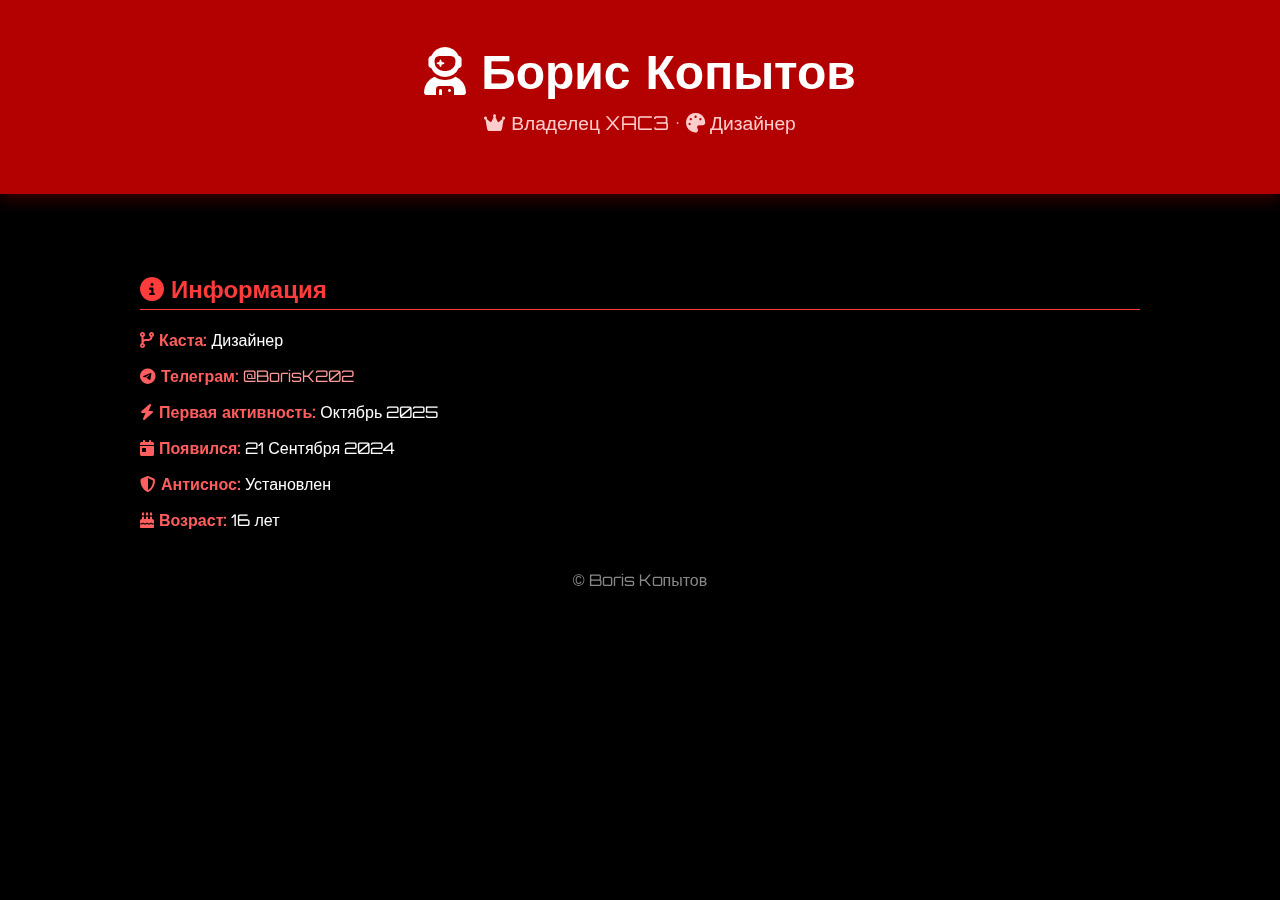
<file: BorisAbout/index.html>
<!DOCTYPE html>
<html lang="ru">
<head>
  <meta charset="UTF-8" />
  <meta name="viewport" content="width=device-width, initial-scale=1.0" />
  <title>Борис Копытов — XAC3</title>
  <link rel="stylesheet" href="https://cdnjs.cloudflare.com/ajax/libs/font-awesome/6.5.0/css/all.min.css">
  <style>
    @import url('https://fonts.googleapis.com/css2?family=Orbitron:wght@600&display=swap');

    html, body {
      margin: 0;
      padding: 0;
      font-family: 'Orbitron', sans-serif;
      background: #000;
      color: #fff;
      overflow-x: hidden;
      user-select: none;
    }

    body::before {
      content: '';
      position: fixed;
      top: 0;
      left: 0;
      width: 100%;
      height: 100%;
      background: url('https://i.gifer.com/7VE.gif') repeat;
      opacity: 0.08;
      z-index: 0;
    }

    header {
      background: #b30000;
      text-align: center;
      padding: 40px 20px;
      position: relative;
      z-index: 1;
      box-shadow: 0 5px 15px #b3000055;
      animation: fadeInDown 1s ease;
    }

    header h1 {
      font-size: 3em;
      margin: 0;
    }

    header p {
      font-size: 1.2em;
      margin-top: 10px;
      color: #ffcccc;
    }

    .container {
      max-width: 1000px;
      margin: auto;
      padding: 40px 20px;
      position: relative;
      z-index: 1;
      animation: fadeInUp 1.2s ease;
    }

    h2 {
      color: #ff3c3c;
      border-bottom: 1px solid #ff3c3c;
      padding-bottom: 5px;
      margin-top: 40px;
    }

    .label {
      color: #ff5e5e;
      font-weight: bold;
    }

    a {
      color: #ff9999;
      text-decoration: none;
      transition: 0.3s;
    }

    a:hover {
      color: white;
      text-shadow: 0 0 10px red;
    }

    ul {
      list-style: none;
      padding-left: 0;
    }

    ul li {
      margin-bottom: 10px;
      display: flex;
      align-items: center;
      transition: 0.3s ease;
    }

    ul li:hover {
      color: #ff3c3c;
      transform: translateX(10px);
    }

    ul li i {
      margin-right: 12px;
      color: #ff3c3c;
    }

    .tutorial-image img {
      width: 100%;
      max-width: 600px;
      border: 3px solid #ff3c3c;
      border-radius: 10px;
      box-shadow: 0 0 25px #ff3c3c44;
    }

    footer {
      text-align: center;
      color: #888;
      margin: 40px 0 20px;
      z-index: 1;
      position: relative;
    }

    /* Animations */
    @keyframes fadeInDown {
      from { opacity: 0; transform: translateY(-30px); }
      to { opacity: 1; transform: translateY(0); }
    }

    @keyframes fadeInUp {
      from { opacity: 0; transform: translateY(30px); }
      to { opacity: 1; transform: translateY(0); }
    }
  </style>

  <script>
    // 🔒 Анти-правый клик, копирование, Ctrl+U, Ctrl+S, Ctrl+C
    document.addEventListener('contextmenu', e => e.preventDefault());
    document.addEventListener('keydown', function(e) {
      if ((e.ctrlKey && ['u', 's', 'c'].includes(e.key.toLowerCase())) || e.keyCode === 123) {
        e.preventDefault();
      }
    });
  </script>
</head>
<body ondragstart="return false;" onselectstart="return false;">

<!-- 🔊 Звук -->
<audio autoplay loop>
  <source src="https://files.catbox.moe/27yn62.mp3" type="audio/mpeg">
</audio>

<header>
  <h1><i class="fa-solid fa-user-astronaut"></i> Борис Копытов</h1>
  <p><i class="fa-solid fa-crown"></i> Владелец XAC3 • <i class="fa-solid fa-palette"></i> Дизайнер</p>
</header>

<div class="container">
  <section>
    <h2><i class="fa-solid fa-circle-info"></i> Информация</h2>
    <p><span class="label"><i class="fa-solid fa-code-branch"></i> Каста:</span> Дизайнер</p>
    <p><span class="label"><i class="fa-brands fa-telegram"></i> Телеграм:</span> <a href="https://t.me/BorisK202">@BorisK202</a></p>
    <p><span class="label"><i class="fa-solid fa-bolt"></i> Первая активность:</span> Октябрь 2025</p>
    <p><span class="label"><i class="fa-solid fa-calendar-day"></i> Появился:</span> 21 Сентября 2024</p>
    <p><span class="label"><i class="fa-solid fa-shield-halved"></i> Антиснос:</span> Установлен</p>
    <p><span class="label"><i class="fa-solid fa-cake-candles"></i> Возраст:</span> 16 лет</p>
  </section>


<footer>
  <p>©  Boris Koпытов</p>
</footer>

</body>
</html>
</file>
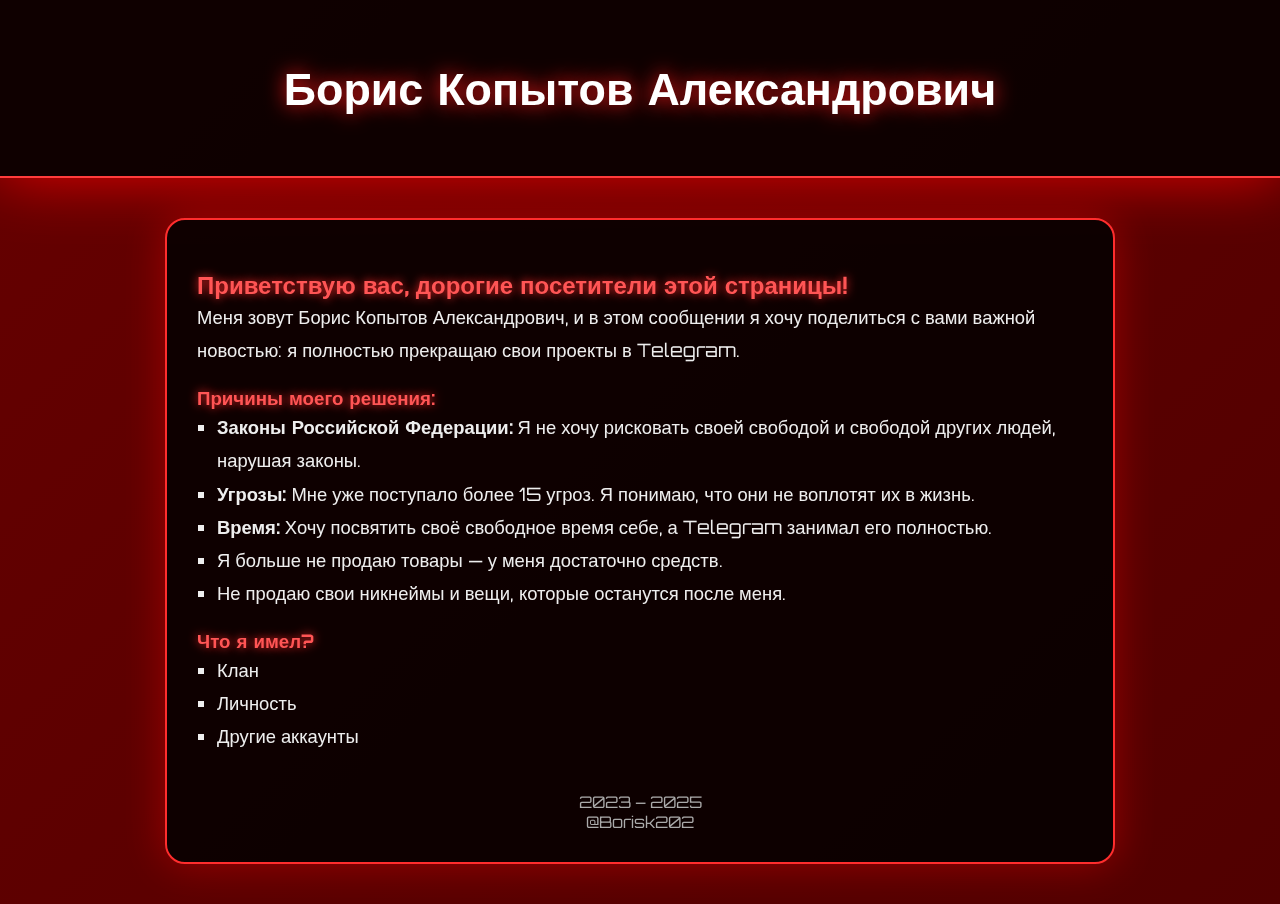
<file: BorisAbout2025/index.html>
<!DOCTYPE html>
<html lang="ru">
<head>
  <meta charset="UTF-8">
  <meta name="viewport" content="width=device-width, initial-scale=1.0">
  <title>Борис Копытов — Уход из Telegram</title>

  <!-- Orbitron -->
  <link href="https://fonts.googleapis.com/css2?family=Orbitron:wght@500;700&display=swap" rel="stylesheet">
  <!-- AOS для анимации -->
  <link rel="stylesheet" href="https://unpkg.com/aos@2.3.1/dist/aos.css"/>

  <style>
    * {
      margin: 0;
      padding: 0;
      box-sizing: border-box;
      user-select: none;
      -webkit-user-select: none;
      -moz-user-select: none;
      -ms-user-select: none;
    }

    html, body {
      font-family: 'Orbitron', sans-serif;
      overflow-x: hidden;
      background: linear-gradient(-45deg, #1a0000, #300000, #4a0000, #660000);
      background-size: 400% 400%;
      animation: gradientBG 20s ease infinite;
      color: #fff;
      scroll-behavior: smooth;
    }

    @keyframes gradientBG {
      0% {background-position: 0% 50%;}
      50% {background-position: 100% 50%;}
      100% {background-position: 0% 50%;}
    }

    header {
      padding: 60px 20px;
      text-align: center;
      background: rgba(0, 0, 0, 0.85);
      border-bottom: 2px solid #ff3c3c;
      box-shadow: 0 0 40px #ff3c3c88;
      transition: transform 0.3s ease, box-shadow 0.3s ease;
    }

    header:hover {
      transform: scale(1.01);
      box-shadow: 0 0 60px #ff0000cc;
    }

    h1 {
      font-size: 2.8em;
      color: #ffffff;
      text-shadow: 0 0 20px #ff1a1a;
      transition: text-shadow 0.3s ease;
    }

    h1:hover {
      text-shadow: 0 0 30px #ff0000;
    }

    .container {
      max-width: 950px;
      margin: 40px auto;
      padding: 30px;
      background: rgba(0, 0, 0, 0.85);
      border: 2px solid #ff2d2d;
      border-radius: 20px;
      box-shadow: 0 0 40px #ff000066;
      transition: transform 0.3s, box-shadow 0.3s;
    }

    .container:hover {
      transform: scale(1.015);
      box-shadow: 0 0 60px #ff000099;
    }

    h2, h3 {
      color: #ff5555;
      text-shadow: 0 0 10px #ff2a2a;
      margin-top: 20px;
      transition: text-shadow 0.3s ease;
    }

    h2:hover, h3:hover {
      text-shadow: 0 0 20px #ff4444;
    }

    p, li {
      font-size: 1.15em;
      line-height: 1.8;
      color: #eeeeee;
    }

    ul {
      padding-left: 20px;
      list-style-type: square;
    }

    .footer {
      text-align: center;
      font-size: 1em;
      margin-top: 40px;
      color: #aaa;
    }

    @media (max-width: 768px) {
      h1 { font-size: 2em; }
      .container { margin: 20px 10px; padding: 20px; }
      h2, h3 { font-size: 1.3em; }
      p, li { font-size: 1em; }
    }
  </style>

  <!-- Защита от копирования и ПКМ -->
  <script>
    document.addEventListener('contextmenu', event => event.preventDefault());
    document.addEventListener('copy', event => event.preventDefault());
    document.addEventListener('keydown', function(e) {
      if (e.ctrlKey && ['c', 'u', 's', 'x', 'a'].includes(e.key.toLowerCase())) {
        e.preventDefault();
      }
    });
    document.addEventListener('selectstart', event => event.preventDefault());
  </script>
</head>
<body>

<header data-aos="fade-down">
  <h1>Борис Копытов Александрович</h1>
</header>

<div class="container" data-aos="fade-up">
  <h2>Приветствую вас, дорогие посетители этой страницы!</h2>
  <p>Меня зовут Борис Копытов Александрович, и в этом сообщении я хочу поделиться с вами важной новостью: я полностью прекращаю свои проекты в Telegram.</p>

  <h3>Причины моего решения:</h3>
  <ul>
    <li><strong>Законы Российской Федерации:</strong> Я не хочу рисковать своей свободой и свободой других людей, нарушая законы.</li>
    <li><strong>Угрозы:</strong> Мне уже поступало более 15 угроз. Я понимаю, что они не воплотят их в жизнь.</li>
    <li><strong>Время:</strong> Хочу посвятить своё свободное время себе, а Telegram занимал его полностью.</li>
  </ul>

  <ul>
    <li>Я больше не продаю товары — у меня достаточно средств.</li>
    <li>Не продаю свои никнеймы и вещи, которые останутся после меня.</li>
  </ul>

  <h3>Что я имел?</h3>
  <ul>
    <li>Клан</li>
    <li>Личность</li>
    <li>Другие аккаунты</li>
  </ul>

  <div class="footer">
    2023 – 2025<br>@Borisk202
  </div>
</div>

<!-- AOS анимации -->
<script src="https://unpkg.com/aos@2.3.1/dist/aos.js"></script>
<script>
  AOS.init();
</script>

</body>
</html>
</file>
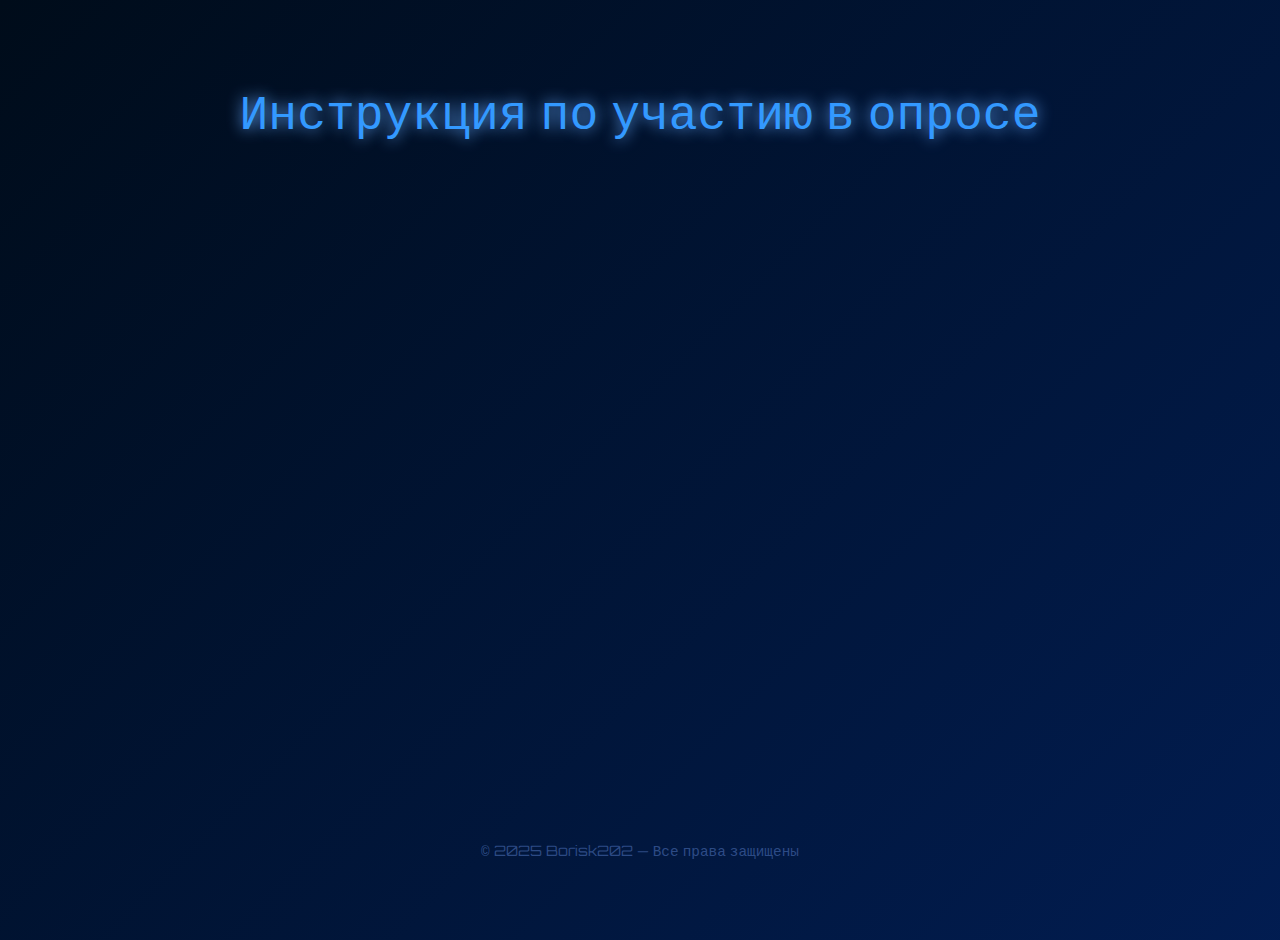
<file: Опросы/index.html>
<!DOCTYPE html>
<html lang="ru">
<head>
<meta charset="UTF-8" />
<meta name="viewport" content="width=device-width, initial-scale=1" />
<title>Инструкция — Как попасть на опрос</title>
<style>
  @import url('https://fonts.googleapis.com/css2?family=Orbitron&display=swap');

  /* Анимированный градиентный фон */
  @keyframes bgAnim {
    0% {background-position: 0% 50%;}
    50% {background-position: 100% 50%;}
    100% {background-position: 0% 50%;}
  }

  body {
    margin: 0;
    height: 100vh;
    font-family: 'Orbitron', monospace;
    background: linear-gradient(-45deg, #0b1437, #00194f, #022263, #000c1a);
    background-size: 400% 400%;
    animation: bgAnim 15s ease infinite;
    color: #a0c8ff;
    display: flex;
    flex-direction: column;
    align-items: center;
    justify-content: center;
    padding: 20px;
    user-select: none;
  }

  header {
    font-size: 3rem;
    color: #3399ff;
    text-shadow: 0 0 15px #66aaff;
    margin-bottom: 20px;
  }

  .container {
    background: rgba(10, 20, 50, 0.85);
    border-radius: 20px;
    padding: 30px 40px;
    max-width: 700px;
    box-shadow: 0 0 30px #5577ffaa;
    text-align: center;
    backdrop-filter: blur(8px);
  }

  p {
    font-size: 1.3rem;
    line-height: 1.5;
    margin-bottom: 25px;
    color: #cde4ff;
  }

  .url-example {
    font-family: 'Orbitron', monospace;
    font-size: 1.4rem;
    color: #99ccff;
    background: #112244;
    padding: 15px 25px;
    border-radius: 12px;
    box-shadow: 0 0 15px #4477ff88;
    user-select: text;
    word-break: break-all;
    margin-bottom: 20px;
    cursor: pointer;
    transition: box-shadow 0.3s ease;
  }

  .url-example:hover {
    box-shadow: 0 0 30px #77aaffcc;
  }

  footer {
    margin-top: 40px;
    font-size: 0.9rem;
    color: #4466aaaa;
  }

  /* Плавное появление */
  .container {
    opacity: 0;
    animation: fadeIn 1.2s forwards;
  }

  @keyframes fadeIn {
    to {opacity: 1;}
  }
</style>
</head>
<body>
  <header>Инструкция по участию в опросе</header>
  <div class="container" role="main" aria-label="Инструкция как попасть на опрос">
    <p>Добро пожаловать! Чтобы пройти опрос, пожалуйста, перейдите по специальному URL, который выглядит так:</p>
    <div class="url-example" tabindex="0" title="Кликните чтобы скопировать">
      https://borisk202.github.io/Mirror/Опросы/указать
    </div>
    <p><strong>Что означает часть URL "указать"?</strong><br />
      Это уникальный идентификатор опроса, который вам нужно получить от организатора. Например: <code>9292839</code>, <code>38292103</code> или <code>chat</code>.</p>
    <p>Просто замените <code>указать</code> на нужное значение и откройте ссылку в браузере.</p>
    <p>Пример полного URL для конкретного опроса:<br />
      <code>https://borisk202.github.io/Mirror/Опросы/пожар2025</code></p>
    <p>Удачи! Ответьте честно, и вы узнаете свою судьбу.</p>
  </div>
  <footer>© 2025 Borisk202 — Все права защищены</footer>

  <script>
    // Копирование URL по клику с подсказкой
    const urlBox = document.querySelector('.url-example');
    urlBox.addEventListener('click', () => {
      navigator.clipboard.writeText(urlBox.textContent).then(() => {
        urlBox.textContent = 'Ссылка скопирована! Нажмите обновить страницу';
        setTimeout(() => {
          urlBox.textContent = 'https://borisk202.github.io/Mirror/Опросы/указать';
        }, 3000);
      });
    });
  </script>
</body>
</html>
</file>
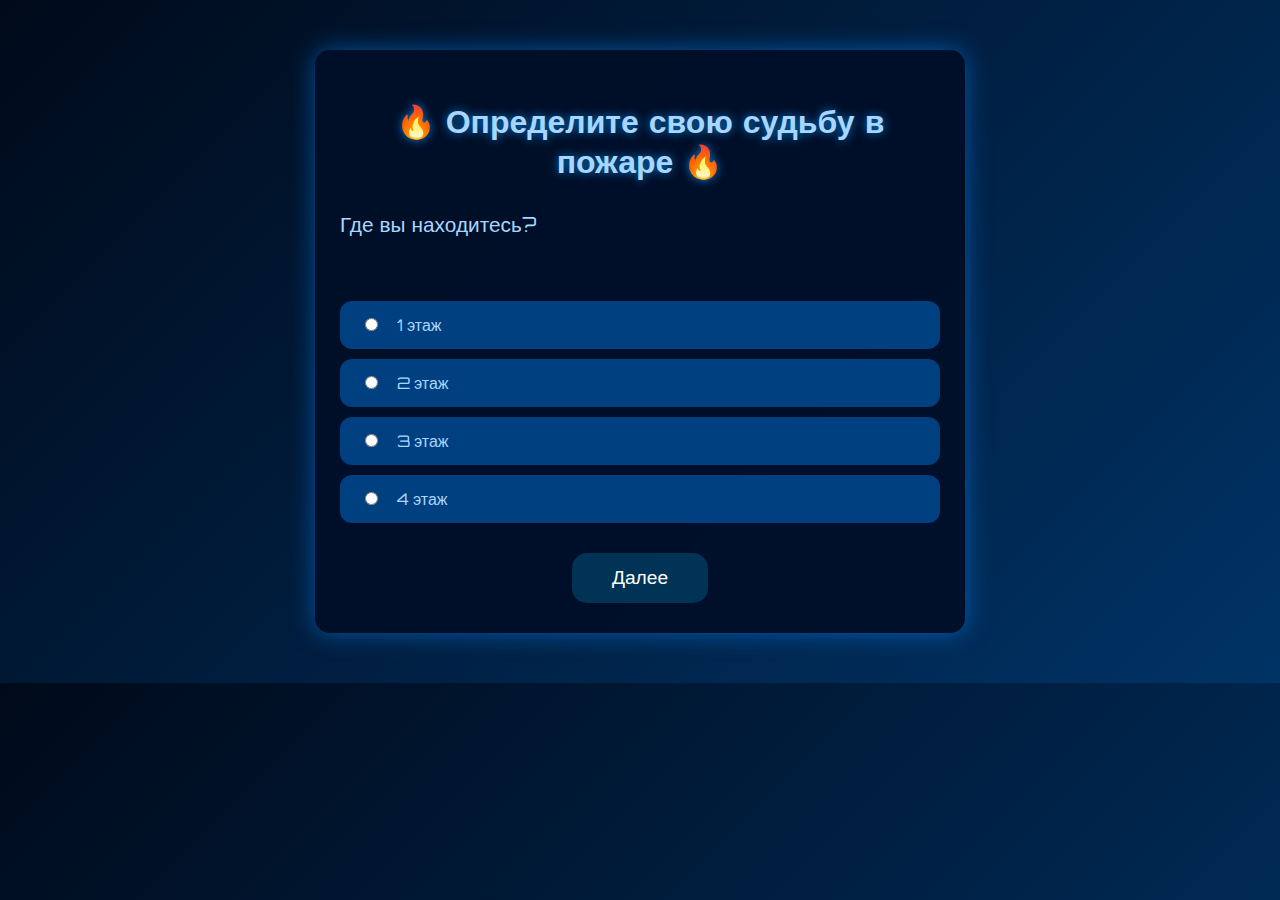
<file: Опросы/819101371.html>
<!DOCTYPE html>
<html lang="ru">
<head>
<meta charset="UTF-8" />
<meta name="viewport" content="width=device-width, initial-scale=1" />
<title>Опрос — Судьба на пожаре</title>
<style>
  @import url('https://fonts.googleapis.com/css2?family=Orbitron&display=swap');
  body {
    margin: 0; padding: 0;
    font-family: 'Orbitron', sans-serif;
    background: linear-gradient(135deg, #000A1A, #003366);
    color: #A9D6FF;
    user-select: none;
  }
  .container {
    max-width: 600px;
    margin: 50px auto;
    background: rgba(0, 15, 40, 0.95);
    padding: 30px 25px;
    border-radius: 15px;
    box-shadow: 0 0 25px #0088ff88;
  }
  h1 {
    text-align: center;
    font-weight: 700;
    font-size: 2rem;
    margin-bottom: 30px;
    text-shadow: 0 0 10px #0099ffcc;
  }
  #question {
    font-size: 1.3rem;
    margin-bottom: 20px;
    min-height: 70px;
  }
  label {
    display: block;
    background: #004080;
    margin: 10px 0;
    padding: 14px 20px;
    border-radius: 12px;
    cursor: pointer;
    transition: background-color 0.3s;
  }
  label:hover {
    background: #0066cc;
  }
  input[type="radio"] {
    margin-right: 15px;
    cursor: pointer;
  }
  #next-btn {
    display: block;
    margin: 30px auto 0;
    padding: 14px 40px;
    font-size: 1.2rem;
    border: none;
    border-radius: 15px;
    background-color: #0099ff;
    color: white;
    cursor: pointer;
  }
  #next-btn:disabled {
    background-color: #003355;
    cursor: not-allowed;
  }
  #result {
    display: none;
    font-size: 1.6rem;
    text-align: center;
    margin-top: 40px;
    color: #00ccff;
    text-shadow: 0 0 10px #00ccffaa;
  }
</style>
</head>
<body>
<div class="container" role="main">
  <h1>🔥 Определите свою судьбу в пожаре 🔥</h1>
  <div id="quiz">
    <div id="question"></div>
    <form id="answers-form"></form>
    <button id="next-btn" disabled>Далее</button>
  </div>
  <div id="result"></div>
</div>

<script>
  // Вопросы и варианты
  const questions = [
    { q: "Где вы находитесь?", a: ["1 этаж", "2 этаж", "3 этаж", "4 этаж"] },
    { q: "Что вы делали перед пожаром?", a: ["Покупал еду", "Стоял в очереди", "Гулял", "Разговаривал"] },
    { q: "Как вы отреагировали на тревогу?", a: ["Паниковал", "Пошёл к выходу", "Спрятался", "Позвал на помощь"] },
    { q: "Что вы видите?", a: ["Дым", "Огонь", "Людей в панике", "Полицию"] },
    { q: "Есть ли у вас телефон?", a: ["Да", "Нет"] },
    { q: "Что вы сделали при появлении террористов?", a: ["Бежал", "Прятался", "Звал на помощь", "Сражался"] },
    { q: "Вы пытаетесь помочь другим?", a: ["Да", "Нет"] },
    { q: "Удаётся ли вам покинуть здание?", a: ["Да", "Нет"] },
    { q: "Вы ранены?", a: ["Да", "Нет"] },
    { q: "Ваша судьба:", a: ["Выживший", "Раненый", "Погибший", "Арестованный"] }
  ];

  const results = [
    "Жертва пожара, труп на третьем этаже",
    "Жертва пожара, труп на втором этаже",
    "Жертва пожара, труп на четвертом этаже",
    "Жертва пожара, ранен",
    "Раненый",
    "Причастный к пожару, арестован полицией",
    "Пострадавший охранник от пожара и рук террористов",
    "Жертва террориста, труп на 4 этаже",
    "Жертва террориста, труп на 3 этаже",
    "Выживший, сбежал от полиции и террористов"
  ];

  let currentIndex = 0;
  let answers = [];

  const questionEl = document.getElementById("question");
  const answersForm = document.getElementById("answers-form");
  const nextBtn = document.getElementById("next-btn");
  const resultEl = document.getElementById("result");

  function loadQuestion(index) {
    nextBtn.disabled = true;
    answersForm.innerHTML = "";
    questionEl.textContent = questions[index].q;

    questions[index].a.forEach((answer, i) => {
      const label = document.createElement("label");
      label.innerHTML = `<input type="radio" name="answer" value="${i}"> ${answer}`;
      answersForm.appendChild(label);
    });

    const radios = answersForm.querySelectorAll('input[name="answer"]');
    radios.forEach(radio => {
      radio.addEventListener("change", () => {
        nextBtn.disabled = false;
      });
    });
  }

  nextBtn.addEventListener("click", () => {
    const selected = answersForm.querySelector('input[name="answer"]:checked');
    if (!selected) {
      alert("Пожалуйста, выберите ответ!");
      return;
    }
    answers.push(parseInt(selected.value));
    currentIndex++;
    if (currentIndex < questions.length) {
      loadQuestion(currentIndex);
    } else {
      showResult();
    }
  });

  function showResult() {
    document.getElementById("quiz").style.display = "none";
    resultEl.style.display = "block";
    const sum = answers.reduce((a,b) => a + b, 0);
    const resultIndex = sum % results.length;
    resultEl.innerHTML = `<h2>Ваша судьба:</h2><p>${results[resultIndex]}</p>`;
  }

  // Защита от копирования и правой кнопки
  document.addEventListener("contextmenu", e => e.preventDefault());
  document.addEventListener("keydown", e => {
    if (
      e.ctrlKey &&
      ["a","c","x","u","s","i","p","f12"].includes(e.key.toLowerCase())
    ) {
      e.preventDefault();
    }
  });

  // Запускаем первый вопрос сразу
  loadQuestion(currentIndex);
</script>
</body>
</html>
</file>
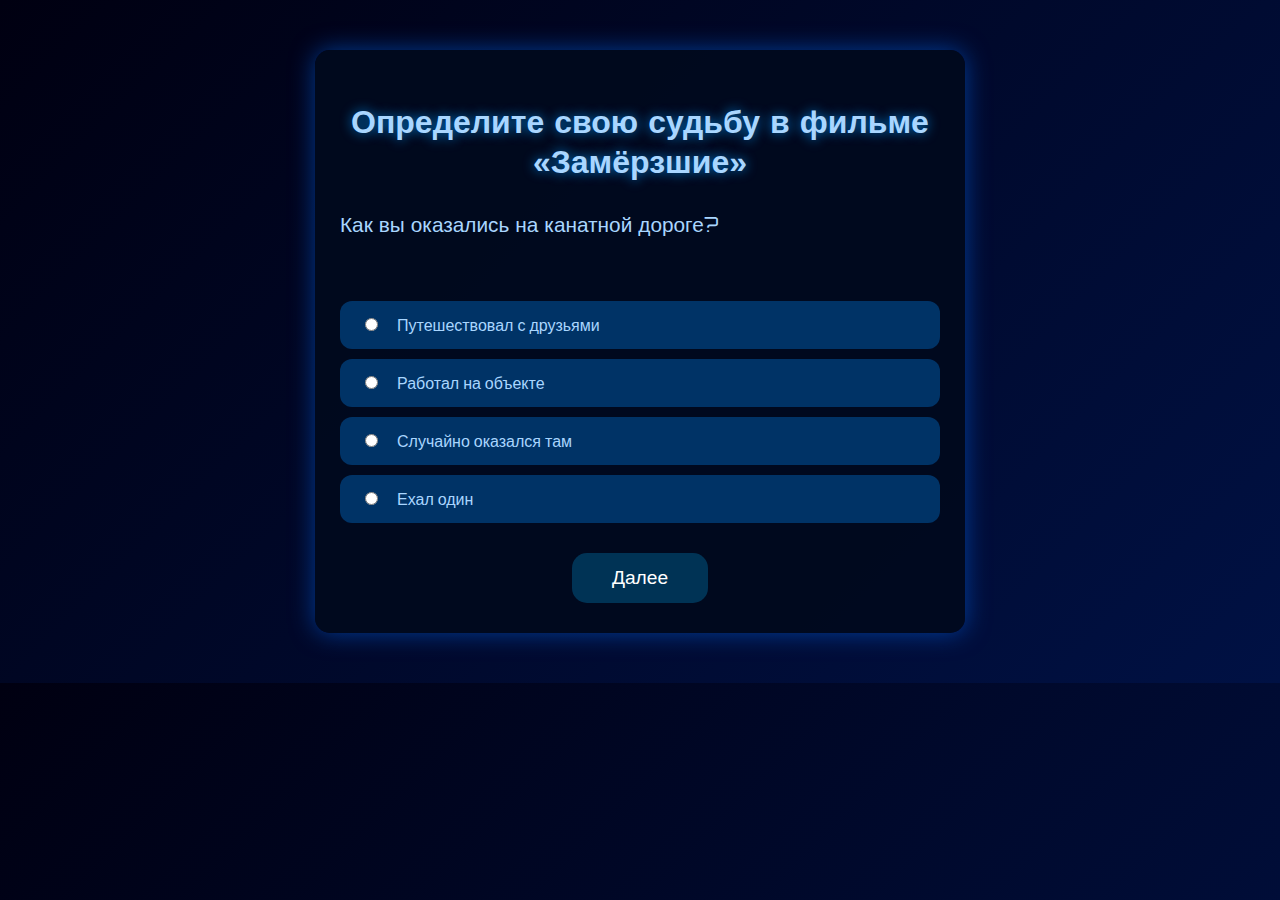
<file: Опросы/82192203.html>
<!DOCTYPE html>
<html lang="ru">
<head>
<meta charset="UTF-8" />
<meta name="viewport" content="width=device-width, initial-scale=1" />
<title>Опрос — Судьба из фильма «Замёрзшие»</title>
<style>
  @import url('https://fonts.googleapis.com/css2?family=Orbitron&display=swap');
  body {
    margin: 0; padding: 0;
    font-family: 'Orbitron', sans-serif;
    background: linear-gradient(135deg, #000011, #001144);
    color: #A9D6FF;
    user-select: none;
  }
  .container {
    max-width: 600px;
    margin: 50px auto;
    background: rgba(0, 10, 30, 0.95);
    padding: 30px 25px;
    border-radius: 15px;
    box-shadow: 0 0 25px #0055ccaa;
  }
  h1 {
    text-align: center;
    font-weight: 700;
    font-size: 2rem;
    margin-bottom: 30px;
    text-shadow: 0 0 12px #0099ffcc;
  }
  #question {
    font-size: 1.3rem;
    margin-bottom: 20px;
    min-height: 70px;
  }
  label {
    display: block;
    background: #003366;
    margin: 10px 0;
    padding: 14px 20px;
    border-radius: 12px;
    cursor: pointer;
    transition: background-color 0.3s ease;
  }
  label:hover {
    background: #0077ff;
  }
  input[type="radio"] {
    margin-right: 15px;
    cursor: pointer;
  }
  #next-btn {
    display: block;
    margin: 30px auto 0;
    padding: 14px 40px;
    font-size: 1.2rem;
    border: none;
    border-radius: 15px;
    background-color: #0099ff;
    color: white;
    cursor: pointer;
    transition: background-color 0.3s ease;
  }
  #next-btn:disabled {
    background-color: #003355;
    cursor: not-allowed;
  }
  #result {
    display: none;
    font-size: 1.6rem;
    text-align: center;
    margin-top: 40px;
    color: #00ccff;
    text-shadow: 0 0 15px #00ccffaa;
  }
</style>
</head>
<body>
<div class="container" role="main">
  <h1>Определите свою судьбу в фильме «Замёрзшие»</h1>
  <div id="quiz">
    <div id="question"></div>
    <form id="answers-form"></form>
    <button id="next-btn" disabled>Далее</button>
  </div>
  <div id="result"></div>
</div>

<script>
  // Вопросы и варианты
  const questions = [
    { q: "Как вы оказались на канатной дороге?", a: ["Путешествовал с друзьями", "Работал на объекте", "Случайно оказался там", "Ехал один"] },
    { q: "В какой момент начался обрыв?", a: ["Во время сильного ветра", "Из-за механической поломки", "Из-за саботажа", "Не знаю"] },
    { q: "Вы упали в заснеженный лес, что делаете первым делом?", a: ["Ищу помощь", "Пробую согреться", "Осматриваю место падения", "Звоню спасателям"] },
    { q: "Сколько у вас одежды и снаряжения?", a: ["Много теплой одежды", "Только базовая экипировка", "Минимум вещей", "Почти ничего"] },
    { q: "Ваши раны:", a: ["Сильные", "Легкие", "Отсутствуют", "Не знаю"] },
    { q: "Есть ли у вас компаньоны?", a: ["Да, один", "Да, несколько", "Нет, я один", "Потерял всех"] },
    { q: "Как вы справляетесь с холодом?", a: ["Развожу костер", "Двигаюсь непрерывно", "Ищу убежище", "Просто надеюсь на лучшее"] },
    { q: "Вы слышите волков, что делаете?", a: ["Прячусь", "Делаю шум, чтобы отпугнуть", "Бегу в другую сторону", "Ничего"] },
    { q: "Ваша еда и вода:", a: ["Есть запасы", "Ограничены", "Почти нет", "Нет вообще"] },
    { q: "Есть ли у вас знания по выживанию?", a: ["Да, много", "Немного", "Практически нет", "Нет вообще"] },
    { q: "Удаётся ли вам найти путь к спасению?", a: ["Да, быстро", "Да, но с трудом", "Пока нет", "Никогда не найду"] },
    { q: "Вы ранены и истекаете кровью, что делаете?", a: ["Перевязываю раны", "Продолжаю идти", "Пытаюсь найти помощь", "Сдаюсь"] },
    { q: "Сколько времени вы провели в лесу?", a: ["Несколько часов", "Один день", "Несколько дней", "Не помню"] },
    { q: "Что вас спасает?", a: ["Волки не напали", "Спасатели нашли меня", "Побег и раны", "Воля к жизни"] }
  ];

  // Возможные результаты — их можно скомбинировать, либо выбрать по подсчёту
  const results = [
    "Выживший, убит волками",
    "Раненный, сбежал но был убит волками",
    "Сбежавший, ранен и смог выбраться",
    "Погибший в лесу от холода",
    "Затерявшийся навсегда в снежных просторах"
  ];

  let currentIndex = 0;
  let answers = [];

  const questionEl = document.getElementById("question");
  const answersForm = document.getElementById("answers-form");
  const nextBtn = document.getElementById("next-btn");
  const resultEl = document.getElementById("result");

  function loadQuestion(index) {
    nextBtn.disabled = true;
    answersForm.innerHTML = "";
    questionEl.textContent = questions[index].q;

    questions[index].a.forEach((answer, i) => {
      const label = document.createElement("label");
      label.innerHTML = `<input type="radio" name="answer" value="${i}"> ${answer}`;
      answersForm.appendChild(label);
    });

    const radios = answersForm.querySelectorAll('input[name="answer"]');
    radios.forEach(radio => {
      radio.addEventListener("change", () => {
        nextBtn.disabled = false;
      });
    });
  }

  nextBtn.addEventListener("click", () => {
    const selected = answersForm.querySelector('input[name="answer"]:checked');
    if (!selected) {
      alert("Пожалуйста, выберите ответ!");
      return;
    }
    answers.push(parseInt(selected.value));
    currentIndex++;
    if (currentIndex < questions.length) {
      loadQuestion(currentIndex);
    } else {
      showResult();
    }
  });

  function showResult() {
    document.getElementById("quiz").style.display = "none";
    resultEl.style.display = "block";
    const sum = answers.reduce((a,b) => a + b, 0);
    const resultIndex = sum % results.length;
    resultEl.innerHTML = `<h2>Ваша судьба:</h2><p>${results[resultIndex]}</p>`;
  }

  // Защита от копирования и контекстного меню
  document.addEventListener("contextmenu", e => e.preventDefault());
  document.addEventListener("keydown", e => {
    if (
      e.ctrlKey &&
      ["a","c","x","u","s","i","p","f12"].includes(e.key.toLowerCase())
    ) {
      e.preventDefault();
    }
  });

  loadQuestion(currentIndex);
</script>
</body>
</html>
</file>
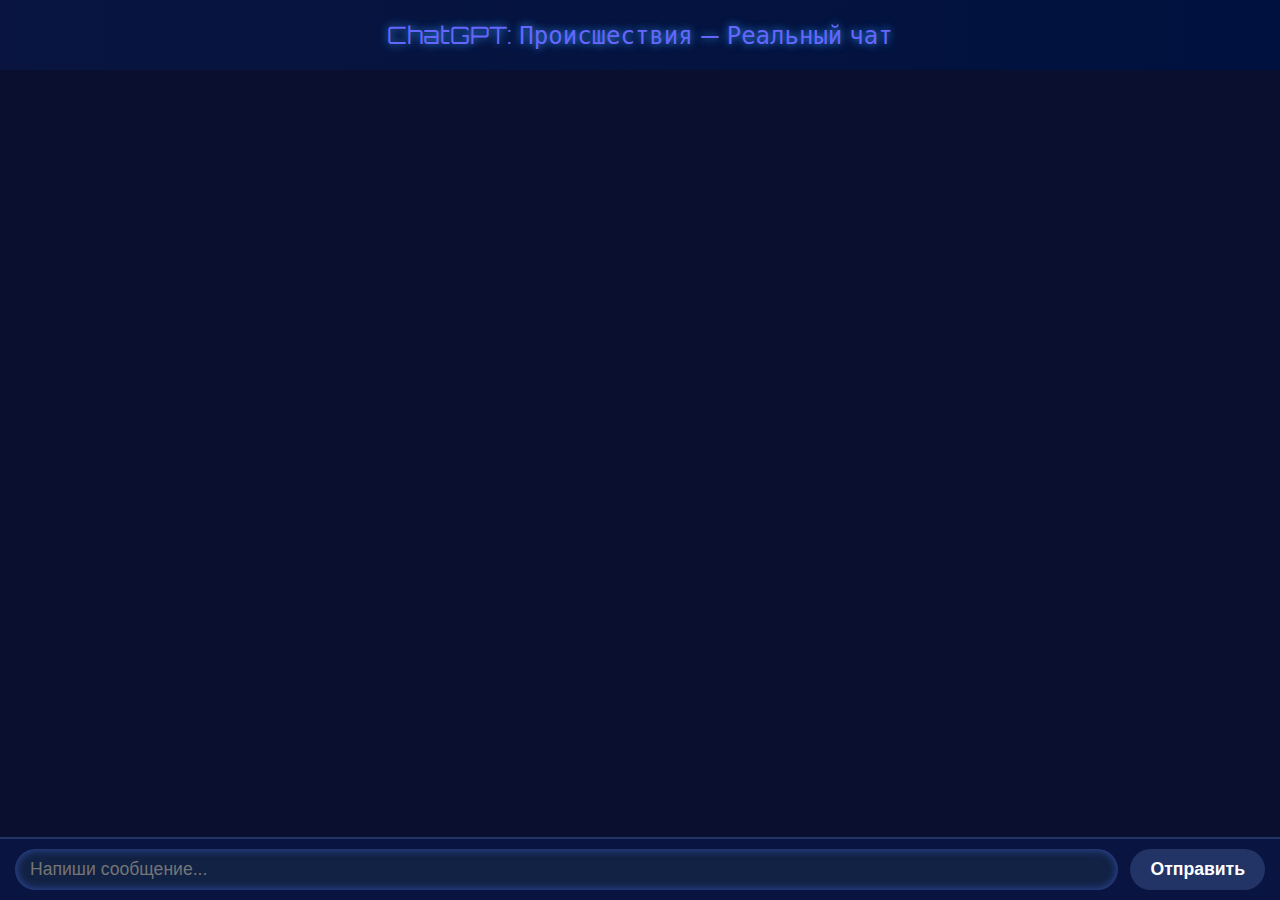
<file: Опросы/chat.html>
<!DOCTYPE html>
<html lang="ru">
<head>
<meta charset="UTF-8" />
<meta name="viewport" content="width=device-width, initial-scale=1" />
<title>Чат Происшествий</title>
<style>
  @import url('https://fonts.googleapis.com/css2?family=Orbitron&display=swap');
  body {
    margin: 0; padding: 0; background: #0a0f2f; color: #cde;
    font-family: 'Orbitron', monospace;
    display: flex; flex-direction: column; height: 100vh;
  }
  header {
    background: linear-gradient(90deg, #091540, #00113f);
    padding: 20px;
    font-size: 1.5em;
    text-align: center;
    color: #66f;
    text-shadow: 0 0 8px #3399ff;
    user-select: none;
  }
  #chat-container {
    flex-grow: 1;
    overflow-y: auto;
    padding: 15px;
    display: flex;
    flex-direction: column;
    gap: 12px;
  }
  .msg {
    max-width: 80%;
    padding: 12px 18px;
    border-radius: 20px;
    line-height: 1.4;
    font-size: 1rem;
    animation: fadeIn 0.5s ease forwards;
  }
  .user-msg {
    background: #223366;
    color: #aaddff;
    align-self: flex-end;
    box-shadow: 0 0 10px #3399ff77;
  }
  .bot-msg {
    background: #112244;
    color: #88bbff;
    align-self: flex-start;
    box-shadow: 0 0 12px #5577ff88;
  }
  #input-area {
    display: flex;
    background: #091540;
    padding: 10px 15px;
    border-top: 2px solid #223366;
  }
  #user-input {
    flex-grow: 1;
    padding: 10px 15px;
    font-size: 1.1rem;
    border: none;
    border-radius: 30px;
    outline: none;
    background: #112244;
    color: #bbddff;
    box-shadow: inset 0 0 10px #5577ff88;
    transition: box-shadow 0.3s ease;
  }
  #user-input:focus {
    box-shadow: inset 0 0 15px #77aaff;
  }
  #send-btn {
    margin-left: 12px;
    background: #3366ff;
    border: none;
    border-radius: 30px;
    color: white;
    font-weight: 700;
    font-size: 1.1rem;
    padding: 0 20px;
    cursor: pointer;
    transition: background-color 0.3s ease;
    box-shadow: 0 0 15px #5577ffaa;
  }
  #send-btn:disabled {
    background: #223366;
    cursor: not-allowed;
    box-shadow: none;
  }
  #send-btn:hover:not(:disabled) {
    background: #5588ff;
  }
  @keyframes fadeIn {
    from {opacity: 0; transform: translateY(12px);}
    to {opacity: 1; transform: translateY(0);}
  }
</style>
</head>
<body>
<header>ChatGPT: Происшествия — Реальный чат</header>
<div id="chat-container"></div>
<div id="input-area">
  <input id="user-input" autocomplete="off" placeholder="Напиши сообщение..." />
  <button id="send-btn" disabled>Отправить</button>
</div>

<script>
  // ВАЖНО! ВСТАВЬТЕ СВОЙ OPENAI API КЛЮЧ ЗДЕСЬ (НЕ ПОКАЗЫВАЙТЕ ЕГО НИКОМУ)
  const OPENAI_API_KEY = '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';

  const chatContainer = document.getElementById('chat-container');
  const userInput = document.getElementById('user-input');
  const sendBtn = document.getElementById('send-btn');

  userInput.addEventListener('input', () => {
    sendBtn.disabled = userInput.value.trim().length === 0;
  });

  function addMessage(text, isUser) {
    const div = document.createElement('div');
    div.className = 'msg ' + (isUser ? 'user-msg' : 'bot-msg');
    div.textContent = text;
    chatContainer.appendChild(div);
    chatContainer.scrollTop = chatContainer.scrollHeight;
  }

  async function sendMessage(message) {
    addMessage(message, true);
    userInput.value = '';
    sendBtn.disabled = true;

    addMessage("...", false); // индикатор загрузки

    try {
      const response = await fetch("https://api.openai.com/v1/chat/completions", {
        method: "POST",
        headers: {
          "Content-Type": "application/json",
          "Authorization": "Bearer " + OPENAI_API_KEY,
        },
        body: JSON.stringify({
          model: "gpt-4o-mini",
          messages: [
            { role: "system", content: "Ты играешь роль очевидца и автора рассказа о происшествиях. Отвечай живо и эмоционально." },
            { role: "user", content: message }
          ],
          max_tokens: 200,
          temperature: 0.8
        }),
      });

      const data = await response.json();
      // Удаляем индикатор "..."
      chatContainer.removeChild(chatContainer.lastChild);

      if (data.error) {
        addMessage("Ошибка API: " + data.error.message, false);
      } else {
        const answer = data.choices[0].message.content.trim();
        addMessage(answer, false);
      }
    } catch (err) {
      chatContainer.removeChild(chatContainer.lastChild);
      addMessage("Ошибка подключения к серверу или сети.", false);
    }

    sendBtn.disabled = false;
  }

  sendBtn.addEventListener('click', () => {
    const msg = userInput.value.trim();
    if (msg) sendMessage(msg);
  });

  userInput.addEventListener('keydown', (e) => {
    if (e.key === 'Enter' && !sendBtn.disabled) {
      sendBtn.click();
      e.preventDefault();
    }
  });
</script>
</body>
</html>
</file>
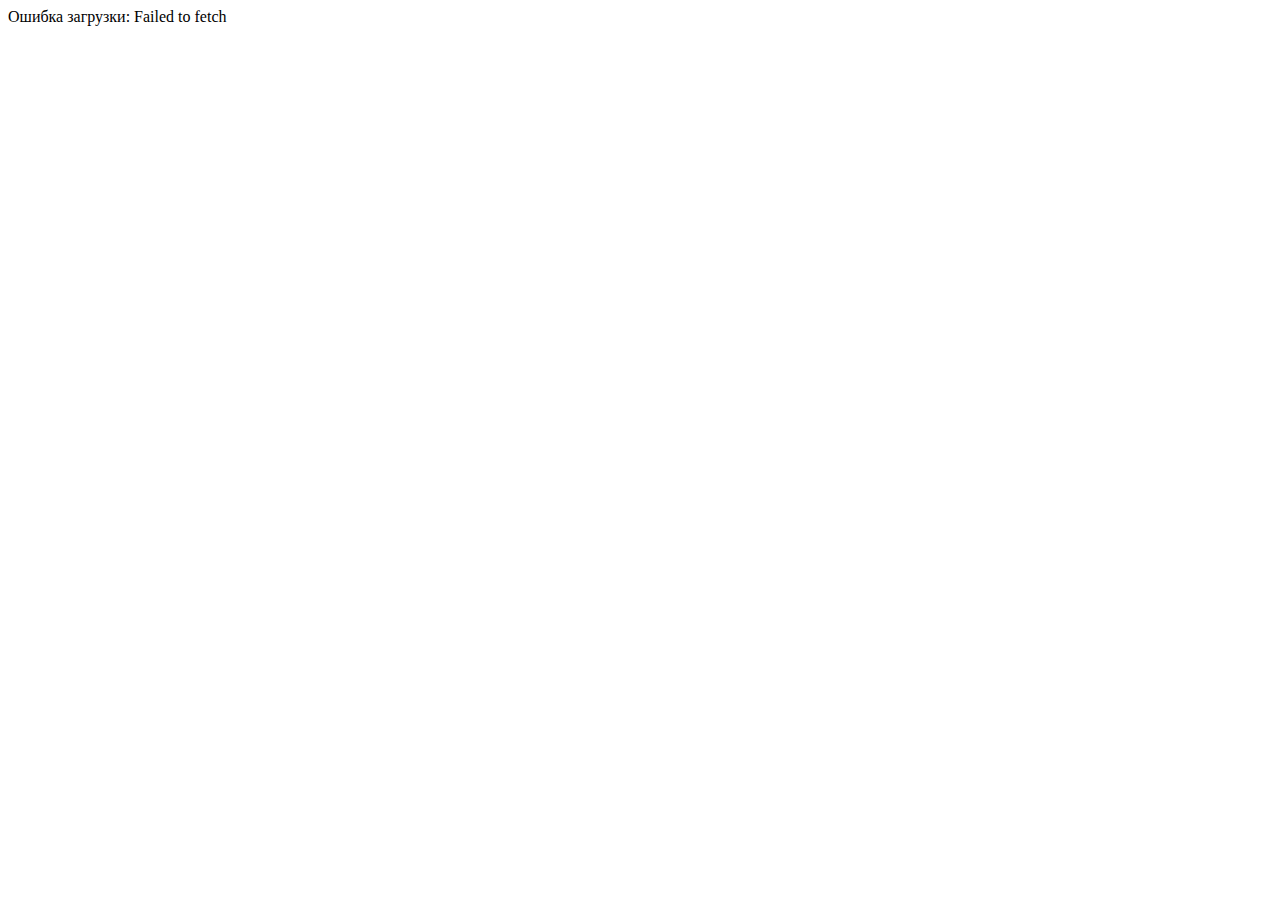
<file: Опросы/chat_online.html>
<!DOCTYPE html>
<html lang="ru">
<head>
  <meta charset="UTF-8">
  <title>Инет.. Пидораска...</title>
</head>
<body>
  <div id="container">ЕБУЧИЙ ИНЕТ.. ЖДЕМ...</div>

  <script>
    const rawUrl = 'https://raw.githubusercontent.com/borisk202/Mirror/refs/heads/main/Опросы/OpenAiChat.txt';
    const proxyUrl = 'https://api.allorigins.win/raw?url=' + encodeURIComponent(rawUrl);

    fetch(proxyUrl)
      .then(response => {
        if (!response.ok) throw new Error("Ошибка сети или CORS");
        return response.text();
      })
      .then(html => {
        document.getElementById('container').innerHTML = html;
      })
      .catch(error => {
        document.getElementById('container').textContent = 'Ошибка загрузки: ' + error.message;
      });
  </script>
</body>
</html>
</file>
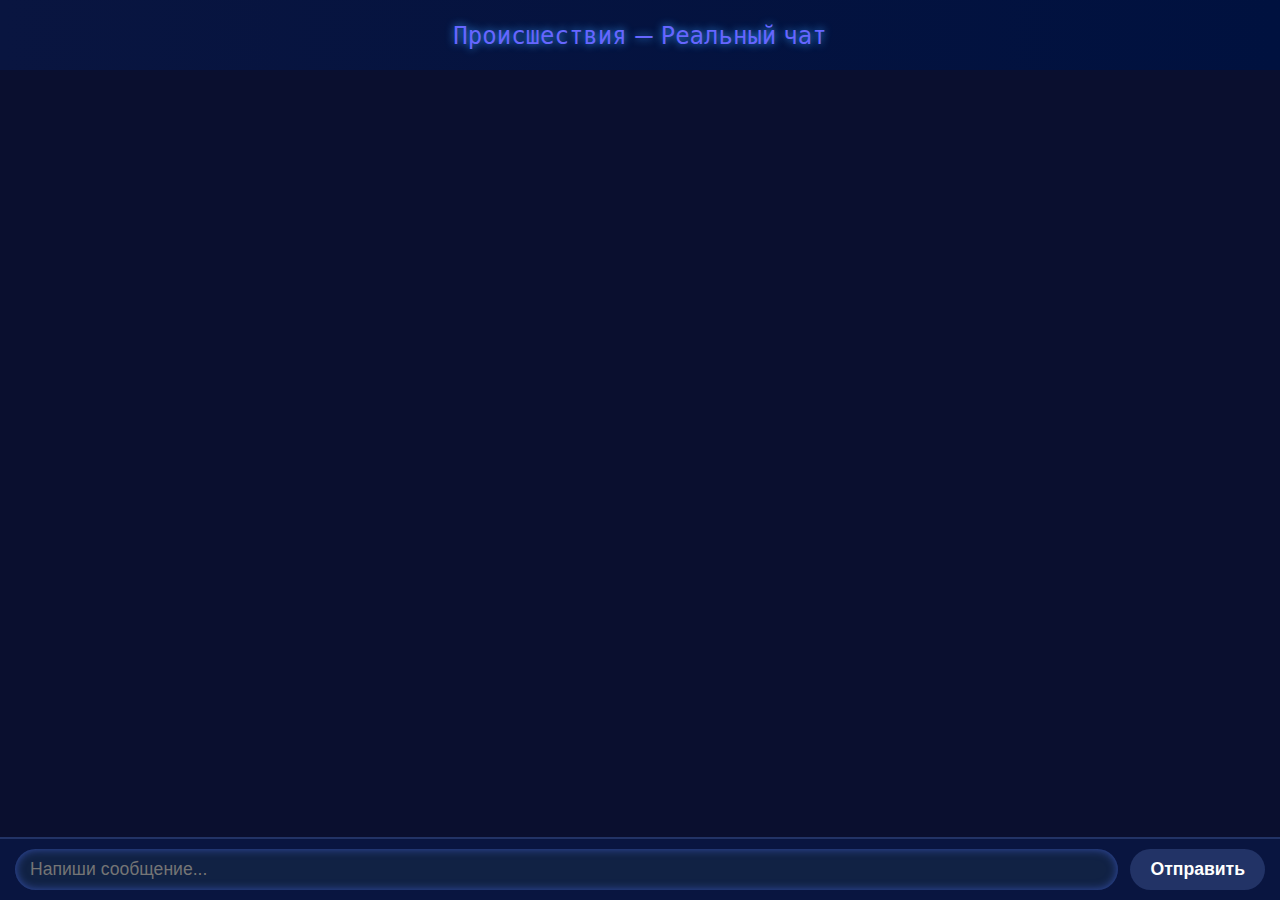
<file: Опросы/chats.html>
<!DOCTYPE html>
<html lang="ru">
<head>
<meta charset="UTF-8" />
<meta name="viewport" content="width=device-width, initial-scale=1" />
<title>Чат Происшествий</title>
<style>
  @import url('https://fonts.googleapis.com/css2?family=Orbitron&display=swap');
  body {
    margin: 0; padding: 0; background: #0a0f2f; color: #cde;
    font-family: 'Orbitron', monospace;
    display: flex; flex-direction: column; height: 100vh;
  }
  header {
    background: linear-gradient(90deg, #091540, #00113f);
    padding: 20px;
    font-size: 1.5em;
    text-align: center;
    color: #66f;
    text-shadow: 0 0 8px #3399ff;
    user-select: none;
  }
  #chat-container {
    flex-grow: 1;
    overflow-y: auto;
    padding: 15px;
    display: flex;
    flex-direction: column;
    gap: 12px;
  }
  .msg {
    max-width: 80%;
    padding: 12px 18px;
    border-radius: 20px;
    line-height: 1.4;
    font-size: 1rem;
    animation: fadeIn 0.5s ease forwards;
  }
  .user-msg {
    background: #223366;
    color: #aaddff;
    align-self: flex-end;
    box-shadow: 0 0 10px #3399ff77;
  }
  .bot-msg {
    background: #112244;
    color: #88bbff;
    align-self: flex-start;
    box-shadow: 0 0 12px #5577ff88;
  }
  #input-area {
    display: flex;
    background: #091540;
    padding: 10px 15px;
    border-top: 2px solid #223366;
  }
  #user-input {
    flex-grow: 1;
    padding: 10px 15px;
    font-size: 1.1rem;
    border: none;
    border-radius: 30px;
    outline: none;
    background: #112244;
    color: #bbddff;
    box-shadow: inset 0 0 10px #5577ff88;
    transition: box-shadow 0.3s ease;
  }
  #user-input:focus {
    box-shadow: inset 0 0 15px #77aaff;
  }
  #send-btn {
    margin-left: 12px;
    background: #3366ff;
    border: none;
    border-radius: 30px;
    color: white;
    font-weight: 700;
    font-size: 1.1rem;
    padding: 0 20px;
    cursor: pointer;
    transition: background-color 0.3s ease;
    box-shadow: 0 0 15px #5577ffaa;
  }
  #send-btn:disabled {
    background: #223366;
    cursor: not-allowed;
    box-shadow: none;
  }
  #send-btn:hover:not(:disabled) {
    background: #5588ff;
  }
  @keyframes fadeIn {
    from {opacity: 0; transform: translateY(12px);}
    to {opacity: 1; transform: translateY(0);}
  }
</style>
</head>
<body>
<header>Происшествия — Реальный чат</header>
<div id="chat-container"></div>
<div id="input-area">
  <input id="user-input" autocomplete="off" placeholder="Напиши сообщение..." />
  <button id="send-btn" disabled>Отправить</button>
</div>

<script>
  // ВАЖНО! ВСТАВЬТЕ СВОЙ OPENAI API КЛЮЧ ЗДЕСЬ (НЕ ПОКАЗЫВАЙТЕ ЕГО НИКОМУ)
  const OPENAI_API_KEY = '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';

  const chatContainer = document.getElementById('chat-container');
  const userInput = document.getElementById('user-input');
  const sendBtn = document.getElementById('send-btn');

  userInput.addEventListener('input', () => {
    sendBtn.disabled = userInput.value.trim().length === 0;
  });

  function addMessage(text, isUser) {
    const div = document.createElement('div');
    div.className = 'msg ' + (isUser ? 'user-msg' : 'bot-msg');
    div.textContent = text;
    chatContainer.appendChild(div);
    chatContainer.scrollTop = chatContainer.scrollHeight;
  }

  async function sendMessage(message) {
    addMessage(message, true);
    userInput.value = '';
    sendBtn.disabled = true;

    addMessage("...", false); // индикатор загрузки

    try {
      const response = await fetch("https://api.openai.com/v1/chat/completions", {
        method: "POST",
        headers: {
          "Content-Type": "application/json",
          "Authorization": "Bearer " + OPENAI_API_KEY,
        },
        body: JSON.stringify({
          model: "gpt-4o-mini",
          messages: [
            { role: "system", content: "Ты играешь роль очевидца и автора рассказа о происшествиях. Отвечай живо и эмоционально." },
            { role: "user", content: message }
          ],
          max_tokens: 200,
          temperature: 0.8
        }),
      });

      const data = await response.json();
      // Удаляем индикатор "..."
      chatContainer.removeChild(chatContainer.lastChild);

      if (data.error) {
        addMessage("Ошибка API: " + data.error.message, false);
      } else {
        const answer = data.choices[0].message.content.trim();
        addMessage(answer, false);
      }
    } catch (err) {
      chatContainer.removeChild(chatContainer.lastChild);
      addMessage("Ошибка подключения к серверу или сети.", false);
    }

    sendBtn.disabled = false;
  }

  sendBtn.addEventListener('click', () => {
    const msg = userInput.value.trim();
    if (msg) sendMessage(msg);
  });

  userInput.addEventListener('keydown', (e) => {
    if (e.key === 'Enter' && !sendBtn.disabled) {
      sendBtn.click();
      e.preventDefault();
    }
  });
</script>
</body>
  </html>
</file>
